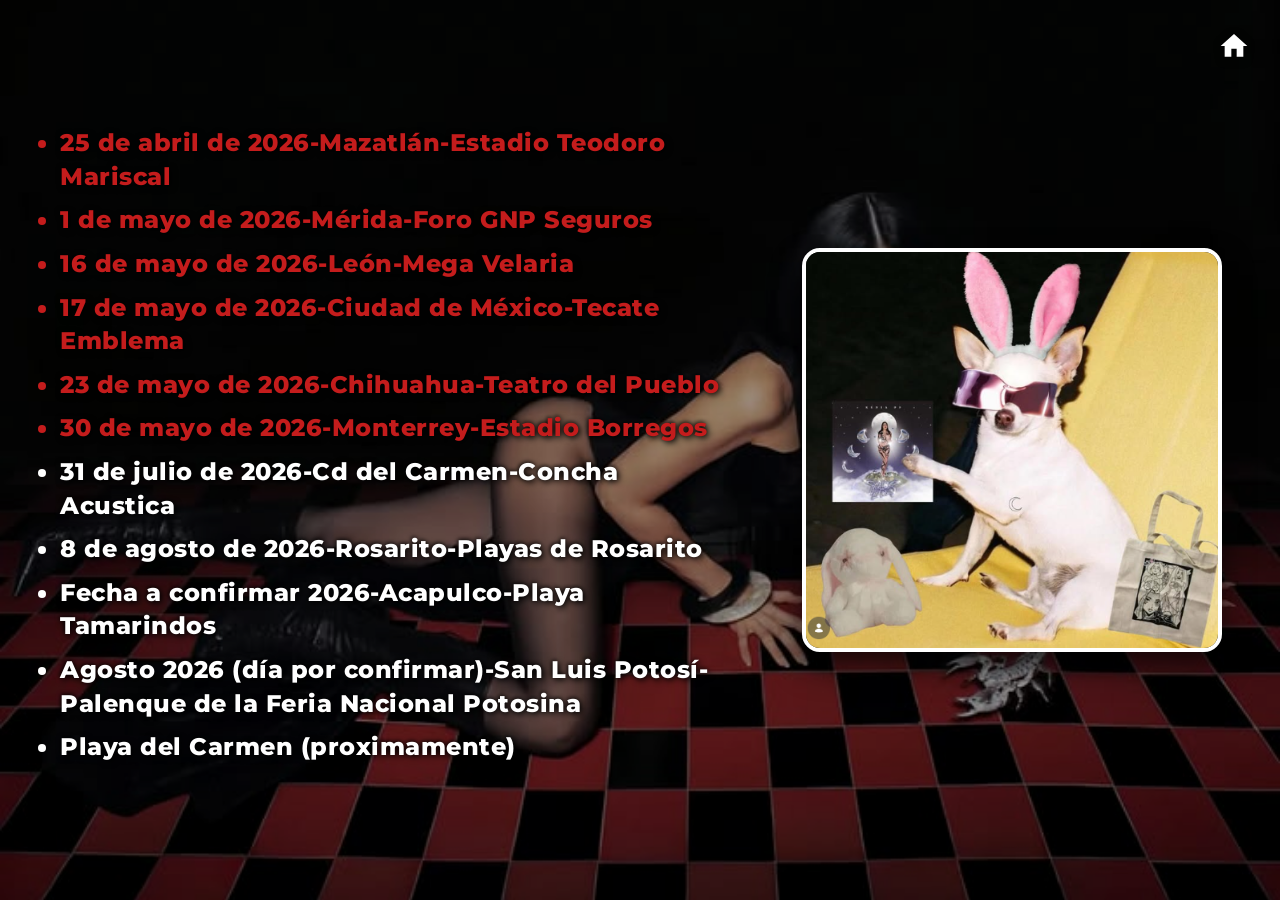
<file: conciertos.html>
<!DOCTYPE html>
<html lang="es-MX">
<head>
    <meta charset="UTF-8">
    <meta name="viewport" content="width=device-width, initial-scale=1.0">
    <title>Conciertos - K OS GLOW</title>
    
    <link rel="stylesheet" href="styles.css">
    
    <!-- FUENTES DE GOOGLE FONTS -->
    <link rel="preconnect" href="https://fonts.googleapis.com">
    <link rel="preconnect" href="https://fonts.gstatic.com" crossorigin>
    <link href="https://fonts.googleapis.com/css2?family=Montserrat:wght@500;700;800&display=swap" rel="stylesheet">
</head>
<body class="conciertos-page">

    <!-- IMAGEN DE FONDO (Kenia en el piso de cuadros) -->
    <img class="conciertos-bg" src="images/conciertos.jpeg" alt="Fondo Conciertos Kenia Os" aria-hidden="true">

    <!-- BOTÓN DE INICIO (Esquina superior derecha) -->
    <a href="index.html" class="home-button-corner" aria-label="Volver al inicio">
        <svg xmlns="http://www.w3.org/2000/svg" width="32" height="32" fill="#ffffff" viewBox="0 0 24 24" style="filter: drop-shadow(0px 2px 4px rgba(0,0,0,0.8));">
            <path d="M10 20v-6h4v6h5v-8h3L12 3 2 12h3v8z"/>
        </svg>
    </a>

    <!-- CONTENEDOR PRINCIPAL -->
    <main class="conciertos-container">
        
        <!-- COLUMNA IZQUIERDA: LISTA DE FECHAS -->
        <div class="fechas-list">
            <ul>
                <li class="past-date">25 de abril de 2026-Mazatlán-Estadio Teodoro Mariscal</li>
                <li class="past-date">1 de mayo de 2026-Mérida-Foro GNP Seguros</li>
                <li class="past-date">16 de mayo de 2026-León-Mega Velaria</li>
                <li class="past-date">17 de mayo de 2026-Ciudad de México-Tecate Emblema</li>
                <li class="past-date">23 de mayo de 2026-Chihuahua-Teatro del Pueblo</li>
                <li class="past-date">30 de mayo de 2026-Monterrey-Estadio Borregos</li>
                
                <li class="upcoming-date">31 de julio de 2026-Cd del Carmen-Concha Acustica</li>
                <li class="upcoming-date">8 de agosto de 2026-Rosarito-Playas de Rosarito</li>
                <li class="upcoming-date">Fecha a confirmar 2026-Acapulco-Playa Tamarindos</li>
                <li class="upcoming-date">Agosto 2026 (día por confirmar)-San Luis Potosí-Palenque de la Feria Nacional Potosina</li>
                <li class="upcoming-date">Playa del Carmen (proximamente)</li>
            </ul>
        </div>

        <!-- COLUMNA DERECHA: IMAGEN DEL PERRITO -->
        <div class="conciertos-image">
            <img src="images/perrito_os.png" alt="Perrito Kenini de Gira">
        </div>

    </main>

</body>
</html>
</file>
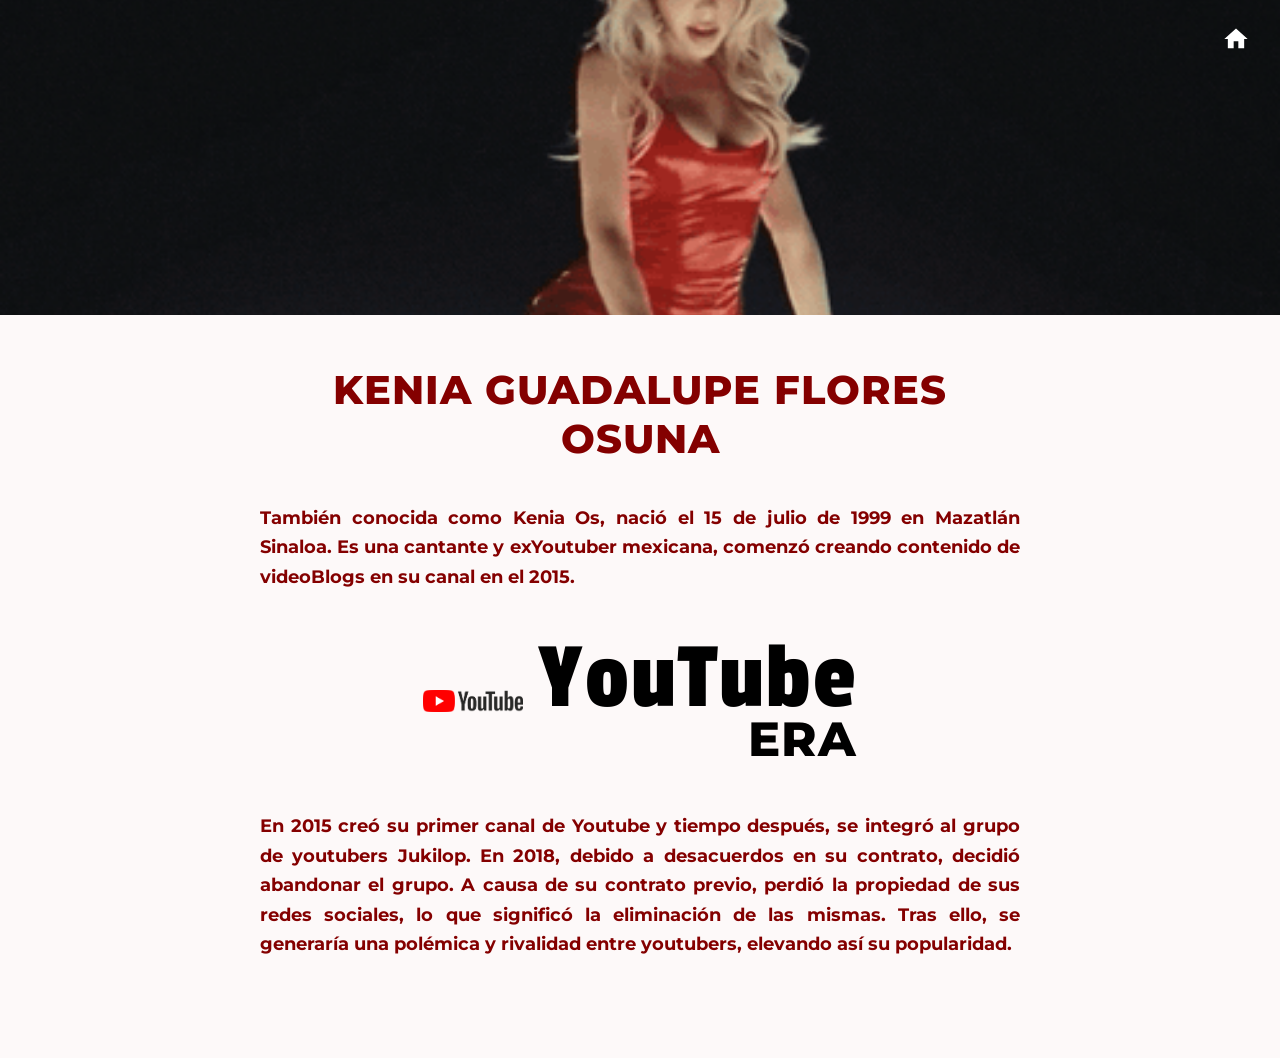
<file: historia.html>
<!DOCTYPE html>
<html lang="es-MX">
<head>
    <meta charset="UTF-8">
    <meta name="viewport" content="width=device-width, initial-scale=1.0">
    <title>Historia - K OS GLOW</title>
    
    <link rel="stylesheet" href="styles.css">

    <link rel="preconnect" href="https://fonts.googleapis.com">
    <link rel="preconnect" href="https://fonts.gstatic.com" crossorigin>
    <link href="https://fonts.googleapis.com/css2?family=Montserrat:wght@600;700;800&family=Passion+One:wght@400;700&display=swap" rel="stylesheet">
</head>
<body class="history-page">

    <a href="index.html" class="home-button" aria-label="Volver al inicio">
        <svg xmlns="http://www.w3.org/2000/svg" width="28" height="28" fill="#ffffff" viewBox="0 0 24 24">
            <path d="M10 20v-6h4v6h5v-8h3L12 3 2 12h3v8z"/>
        </svg>
    </a>

    <main>
        <section class="history-hero">
            <img src="images/kenia-os-kenia-pamela (1).gif" alt="Kenia Os">
        </section>

        <section class="history-content">
            
            <h1 class="history-title">KENIA GUADALUPE FLORES OSUNA</h1>
            
            <p class="history-text">
                También conocida como Kenia Os, nació el 15 de julio de 1999 en Mazatlán Sinaloa. Es una cantante y exYoutuber mexicana, comenzó creando contenido de videoBlogs en su canal en el 2015.
            </p>

            <div class="youtube-era-box">
                <img src="images/youtube.webp" alt="Botón de YouTube" class="yt-icon">
                <div class="yt-text-group">
                    <span class="yt-word">YouTube</span>
                    <span class="era-word">ERA</span>
                </div>
            </div>

            <p class="history-text">
                En 2015 creó su primer canal de Youtube y tiempo después, se integró al grupo de youtubers Jukilop. En 2018, debido a desacuerdos en su contrato, decidió abandonar el grupo. A causa de su contrato previo, perdió la propiedad de sus redes sociales, lo que significó la eliminación de las mismas. Tras ello, se generaría una polémica y rivalidad entre youtubers, elevando así su popularidad.
            </p>

        </section>
    </main>

</body>
</html>
</file>
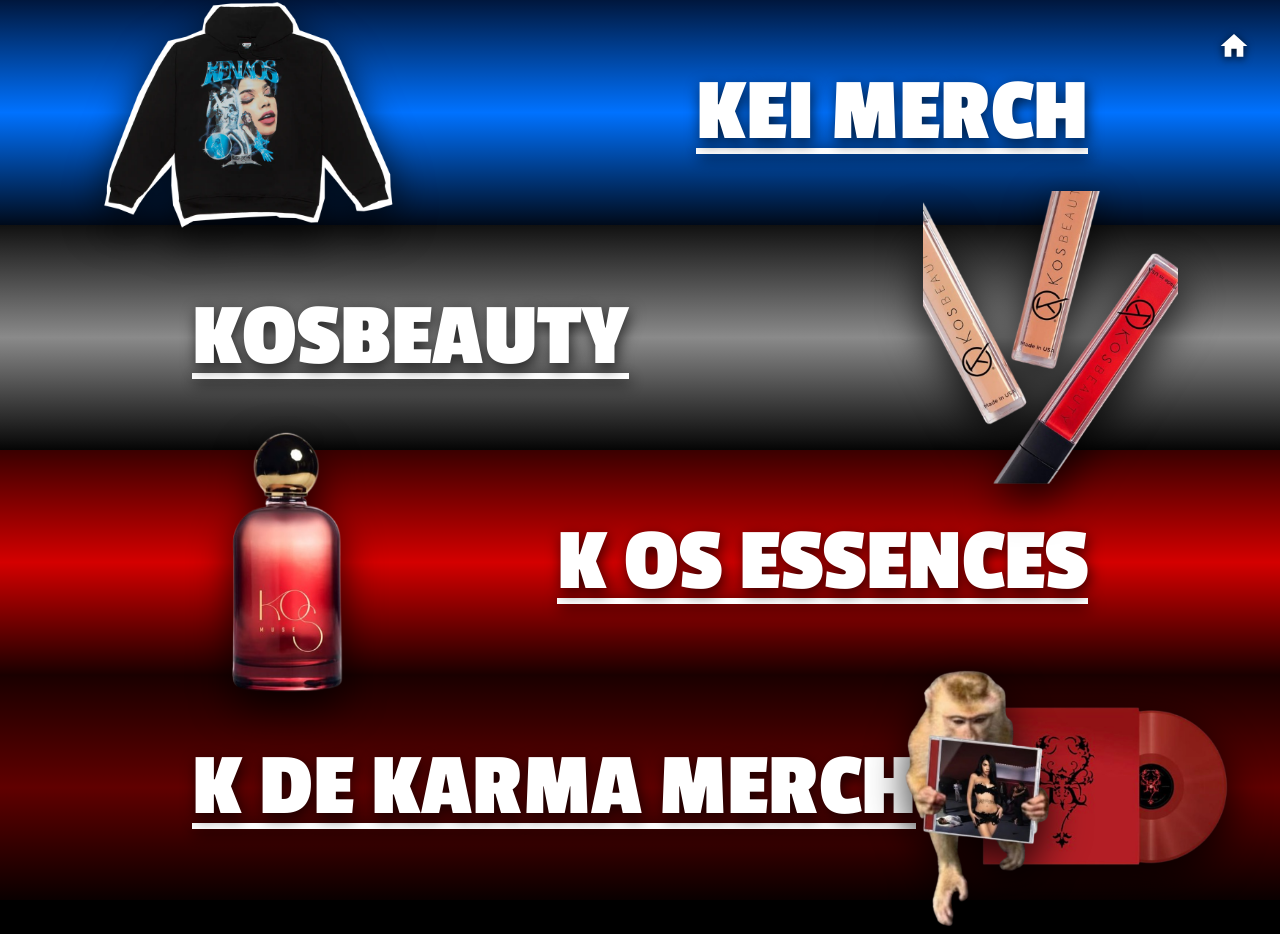
<file: productos.html>
<!DOCTYPE html>
<html lang="es-MX">
<head>
    <meta charset="UTF-8">
    <meta name="viewport" content="width=device-width, initial-scale=1.0">
    <title>Productos - K OS GLOW</title>
    
    <link rel="stylesheet" href="styles.css">
    
    <link rel="preconnect" href="https://fonts.googleapis.com">
    <link rel="preconnect" href="https://fonts.gstatic.com" crossorigin>
    <link href="https://fonts.googleapis.com/css2?family=Passion+One:wght@400;700&display=swap" rel="stylesheet">
</head>
<body class="products-page">

    <a href="index.html" class="home-button-corner" aria-label="Volver al inicio">
        <svg xmlns="http://www.w3.org/2000/svg" width="32" height="32" fill="#ffffff" viewBox="0 0 24 24" style="filter: drop-shadow(0px 2px 4px rgba(0,0,0,0.8));">
            <path d="M10 20v-6h4v6h5v-8h3L12 3 2 12h3v8z"/>
        </svg>
    </a>

    <main class="products-container">
        
        <a href="https://keistore.mx" target="_blank" class="product-banner bg-blue">
            <img class="product-img img-left" src="images/kei_merch.webp" alt="Sudadera Kei Merch">
            <h2 class="product-title title-right">KEI MERCH</h2>
        </a>

        <a href="https://kosbeauty.mx" target="_blank" class="product-banner bg-grey">
            <h2 class="product-title title-left">KOSBEAUTY</h2>
            <img class="product-img img-right" src="images/labiales.png" alt="Labiales KOSBEAUTY">
        </a>

        <a href="https://kosessence.com" target="_blank" class="product-banner bg-red">
            <img class="product-img img-left" src="images/muse.png" alt="Perfume K OS Essences">
            <h2 class="product-title title-right">K OS ESSENCES</h2>
        </a>

        <!-- FRANJA 4: K DE KARMA MERCH -->
        <a href="https://keniaos.com/" target="_blank" class="product-banner bg-darkred">
            <h2 class="product-title title-left">K DE KARMA MERCH</h2>
            
            <!-- Imagen 1: Vinilo rojo (Fondo) -->
            <img class="product-img img-kkarma-back" src="images/disco.png" alt="Vinilo K de Karma">
            
            <!-- Imagen 2: Monito con el CD (Frente) -->
            <img class="product-img img-kkarma-front" src="images/mono_karma.png" alt="Mono con CD K de Karma">
        </a>

    </main>

</body>
</html>
</file>
<file: styles.css>
/* =========================================
   1. VARIABLES Y RESET
   ========================================= */
:root {
    /* El color vino oscuro de tu diseño */
    --kos-red: #840000; 
    --kos-dark-red: #5a0000;
    --kos-font: 'Passion One', impact, sans-serif;
}

* {
    margin: 0;
    padding: 0;
    box-sizing: border-box;
}

body {
    background-color: #000000;
    font-family: var(--kos-font);
    overflow-x: hidden;
}

/* =========================================
   2. SECCIÓN PORTADA (HERO)
   ========================================= */
.kos-hero {
    position: relative;
    width: 100%;
    height: 60vh; /* Ocupa un 60% del alto de la pantalla */
    min-height: 400px;
    display: flex;
    align-items: center;
    overflow: hidden;
}

.kos-hero-bg {
    position: absolute;
    top: 0;
    left: 0;
    width: 100%;
    height: 100%;
    object-fit: cover;
    object-position: center top;
    z-index: 1;
}

/* Letras alineadas verticalmente a la izquierda */
.kos-vertical-title {
    position: relative;
    z-index: 2;
    display: flex;
    flex-direction: column;
    margin-left: 8%;
    font-size: clamp(3rem, 6vw, 5rem);
    color: var(--kos-red);
    line-height: 0.8;
    text-shadow: 2px 2px 5px rgba(0, 0, 0, 0.8); /* Sombra oscura para destacar */
}

/* --- SECCIÓN 2: CINTILLO (BANNER) --- */
.kos-banner {
    background-color: var(--kos-red);
    padding: 15px 20px;
    text-align: center;
}

.kos-banner h2 {
    font-size: clamp(2rem, 4vw, 3.5rem);
    color: var(--kos-red); /* Ahora el texto es rojo */
    -webkit-text-stroke: 2.5px #ffffff; /* Ahora el contorno es blanco */
    letter-spacing: 2px;
    margin: 0;
    /* Agregamos una pequeña sombra oscura para darle la misma profundidad que en tu imagen */
    text-shadow: 3px 3px 5px rgba(0, 0, 0, 0.4);
}

/* =========================================
   4. SECCIÓN TARJETAS (GRID)
   ========================================= */
.kos-menu-section {
    position: relative;
    padding: 60px 20px 100px;
    min-height: 60vh;
    display: flex;
    justify-content: center;
    overflow: hidden;
}

/* El fondo desenfocado */
.kos-blur-bg {
    position: absolute;
    top: 0;
    left: 0;
    width: 100%;
    height: 100%;
    object-fit: cover;
    filter: blur(20px); /* Efecto borroso idéntico al de Canva */
    opacity: 0.7;
    z-index: 1;
}

.kos-grid {
    position: relative;
    z-index: 10;
    display: grid;
    grid-template-columns: repeat(4, 1fr);
    gap: 20px;
    align-items: start; /* Alinea los elementos desde arriba para permitir el salto */
    max-width: 1100px;
    width: 100%;
}

/* Efecto escalonado para las tarjetas pares */
.kos-card.card-down {
    margin-top: 40px; 
}

.kos-card {
    display: flex;
    flex-direction: column;
    align-items: center;
    text-decoration: none;
    transition: transform 0.3s ease;
}

.kos-card:hover {
    transform: translateY(-8px);
}

.kos-card-img {
    width: 100%;
    aspect-ratio: 2 / 3;
    border: 3px solid #ffffff;
    border-radius: 10px;
    overflow: hidden;
    margin: 10px 0; /* Margen simétrico para separar del texto arriba o abajo */
    box-shadow: 0px 10px 20px rgba(0, 0, 0, 0.5);
}

.kos-card-img img {
    width: 100%;
    height: 100%;
    object-fit: cover;
    transition: transform 0.4s ease;
}

.kos-card:hover .kos-card-img img {
    transform: scale(1.05);
}

.kos-card h3 {
    font-size: clamp(1.5rem, 2vw, 2rem);
    color: #ffffff;
    -webkit-text-stroke: 1.5px var(--kos-dark-red); /* Trazo rojo oscuro */
    letter-spacing: 1px;
    margin: 0;
    text-shadow: 2px 2px 4px rgba(0,0,0,0.5); /* Le da un poco más de relieve */
}

/* =========================================
   5. DISEÑO RESPONSIVO (Tablets y Celulares)
   ========================================= */

@media (max-width: 900px) {
    .kos-grid {
        grid-template-columns: repeat(2, 1fr); /* Pasa a 2 columnas */
        gap: 40px;
    }
}

@media (max-width: 500px) {
    .kos-hero {
        height: 45vh; /* Se hace más chica la foto principal */
    }
    .kos-grid {
        grid-template-columns: 1fr; /* Pasa a 1 sola columna */
        gap: 50px;
    }
    .kos-card-img {
        max-width: 320px; /* Limita el tamaño en celulares para que no se vea gigante */
    }
}

@media (max-width: 500px) {
    .kos-hero {
        height: 45vh; 
    }
    .kos-grid {
        grid-template-columns: 1fr; 
        gap: 50px;
    }
    .kos-card.card-down {
        margin-top: 0; /* Quitamos el salto escalonado en celulares */
    }
    .kos-card-img {
        max-width: 320px; 
    }
}

/* =========================================
   6. SECCIÓN: HISTORIA (K-OS GLOW)
   ========================================= */

/* Fondo específico para esta página */
body.history-page {
    background-color: #fdf9f9; /* Color rosado/crema muy pálido */
    position: relative;
}

/* Botón flotante de "Home" */
.home-button {
    position: absolute;
    top: 25px;
    right: 30px;
    z-index: 100;
    transition: transform 0.3s ease;
}

.home-button:hover {
    transform: scale(1.1);
}

/* Imagen superior (recorte) */
.history-hero {
    width: 100%;
    height: 35vh; /* Ocupa el 35% superior de la pantalla */
    min-height: 250px;
    overflow: hidden;
    background-color: #000;
}

.history-hero img {
    width: 100%;
    height: 100%;
    object-fit: cover; /* Asegura que el GIF llene todo el ancho sin deformarse */
    object-position: center center; /* ¡Esta es la clave! Centra el GIF exactamente a la mitad */
}

/* Contenedor central del texto */
.history-content {
    max-width: 800px; /* Evita que el texto se haga muy largo en monitores */
    margin: 0 auto;
    padding: 50px 20px 80px;
    text-align: center;
    position: relative;
    z-index: 10;
}

.history-title {
    font-family: 'Montserrat', sans-serif;
    font-weight: 800;
    font-size: clamp(1.8rem, 4vw, 2.5rem);
    color: var(--kos-red);
    margin-bottom: 40px;
    letter-spacing: 1px;
}

.history-text {
    font-family: 'Montserrat', sans-serif;
    font-weight: 700;
    font-size: 1.15rem;
    line-height: 1.6;
    color: var(--kos-red);
    text-align: justify; /* Justificado como en tu diseño */
    margin-bottom: 20px;
}

/* --- BLOQUE: YOUTUBE ERA --- */
.youtube-era-box {
    display: flex;
    justify-content: center;
    align-items: center;
    gap: 15px;
    margin: 50px 0;
}

.yt-icon {
    width: clamp(70px, 10vw, 100px);
    height: auto;
    object-fit: contain;
}

.yt-text-group {
    display: flex;
    flex-direction: column;
    align-items: flex-end; /* Alinea la palabra ERA a la derecha de YouTube */
}

.yt-word {
    font-family: 'Passion One', impact, sans-serif;
    font-size: clamp(4rem, 8vw, 6rem);
    color: #000000;
    line-height: 0.8;
    letter-spacing: 2px;
}

.era-word {
    font-family: 'Montserrat', sans-serif;
    font-weight: 800;
    font-size: clamp(2rem, 4vw, 3rem);
    color: #000000;
    line-height: 0.9;
    letter-spacing: 1px;
}

/* --- DECORACIÓN INFERIOR --- */
.history-decoration {
    position: absolute;
    bottom: 0;
    right: 0;
    width: 100%;
    height: 150px;
    pointer-events: none;
    z-index: 1;
}

.history-decoration img {
    width: 100%;
    height: 100%;
    object-fit: cover;
    opacity: 0.8; /* Si pones un png de estrellitas y un corazón, esto lo hace sutil */
}

/* Adaptación para celulares */
@media (max-width: 600px) {
    .history-text {
        text-align: center; /* En celulares se lee mejor centrado que justificado */
    }
    .youtube-era-box {
        flex-direction: column; /* Apila el botón y el texto */
        gap: 10px;
    }
    .yt-text-group {
        align-items: center; /* Centra el texto */
    }
}

/* =========================================
   7. SECCIÓN: DISCOGRAFÍA (PRE-MENÚ)
   ========================================= */

body.discography-page {
    margin: 0;
    padding: 0;
    height: 100vh; /* Ocupa exactamente el 100% del alto de la pantalla */
    width: 100vw;
    background-color: #0a0a0a;
    display: flex;
    justify-content: center;
    align-items: center;
    overflow: hidden; /* Elimina cualquier barra de scroll */
    position: relative;
}

/* La imagen de Kenia de fondo */
.disco-bg {
    position: absolute;
    top: 0;
    left: 0;
    width: 100%;
    height: 100%;
    object-fit: cover;
    /* 50% centra la imagen a lo ancho. 
       Cambia el 15% para moverla hacia arriba o hacia abajo a tu gusto */
    object-position: 50% 15%; 
    opacity: 0.55; 
    z-index: 1;
}

/* Garabatos decorativos */
.deco-squizzle {
    position: absolute;
    z-index: 5;
    pointer-events: none; /* Permite hacer clic "a través" de ellos sin que estorben */
    width: clamp(100px, 20vw, 250px);
}

.deco-top-left {
    top: 30px;
    left: 30px;
}

.deco-bottom-right {
    bottom: 30px;
    right: 30px;
}

/* Botón flotante de Home específico para esta pantalla */
.discography-page .home-button {
    position: absolute;
    top: 30px;
    right: 30px;
    z-index: 20;
}

/* Contenedor apilado de los álbumes */
/* Contenedor apilado de los álbumes */
.album-menu {
    position: relative;
    z-index: 10;
    display: flex;
    flex-direction: column;
    /* Reducimos el espacio entre los logos para que queden más juntos */
    gap: clamp(10px, 2.5vh, 25px); 
    align-items: center;
    justify-content: center;
    height: 100%;
    width: 100%;
    padding: 20px;
}

.album-link {
    display: block;
    transition: transform 0.3s ease, filter 0.3s ease;
}

.album-link img {
    /* Aumentamos significativamente el tamaño base y máximo de los logos */
    width: clamp(250px, 45vw, 480px); 
    height: auto;
    /* Límite de altura para asegurar que los 4 logos quepan sin hacer scroll vertical */
    max-height: 18vh; 
    object-fit: contain;
    /* Sombra oscura para separar el logo 3D del fondo */
    filter: drop-shadow(0px 10px 15px rgba(0, 0, 0, 0.8)); 
}

/* Efecto de iluminación y zoom al pasar el ratón */
.album-link:hover {
    transform: scale(1.1);
    /* Cambia la sombra oscura por un resplandor blanco suave */
    filter: drop-shadow(0px 0px 15px rgba(255, 255, 255, 0.4)); 
}

/* =========================================
   8. PLANTILLA MAESTRA DE ÁLBUMES
   ========================================= */


/* =========================================
   8. PLANTILLA MAESTRA DE ÁLBUMES
   ========================================= */

body.album-master-page {
    background-color: #050505; /* Fondo negro por defecto */
    color: #ffffff;
    font-family: 'Montserrat', sans-serif;
    margin: 0;
    padding: 0;
    min-height: 100vh;
    position: relative;
}

/* --- LA IMAGEN DE FONDO ESTRELLADO --- */
.album-bg {
    position: fixed; /* Hace que el fondo se quede quieto al hacer scroll */
    top: 0;
    left: 0;
    width: 100vw;
    height: 100vh;
    object-fit: cover;
    object-position: 50% 15%;
    z-index: 0; /* Lo manda hasta el fondo */
    opacity: 0.6; /* Oscurece un poco las estrellas para que el texto se lea perfecto */
    pointer-events: none; /* Evita que la imagen estorbe al hacer clic */
}

/* IMPORTANTE: Ajustamos el contenedor para que pase por encima del fondo */
.album-detail-container {
    position: relative;
    z-index: 10; /* Asegura que el contenido pase por encima de las estrellas */
    max-width: 900px;
    margin: 0 auto;
    padding: 60px 20px 80px;
    display: flex;
    flex-direction: column;
    align-items: center;
}

body.album-master-page {
    background-color: #050505;
    /* Si tienes una foto del espacio/estrellas, pon la ruta aquí: */
    background-image: url('images/fondo_estrellas.jpg'); 
    background-size: cover;
    background-position: center;
    background-attachment: fixed; /* El fondo se queda quieto al hacer scroll */
    color: #ffffff;
    font-family: 'Montserrat', sans-serif;
    margin: 0;
    padding: 0;
    min-height: 100vh;
    position: relative;
}

/* Botón flotante de la casita */
.home-button-corner {
    position: absolute;
    top: 30px;
    right: 30px;
    z-index: 100;
    transition: transform 0.3s ease;
}

.home-button-corner:hover {
    transform: scale(1.1);
}

/* Contenedor central */
.album-detail-container {
    max-width: 900px;
    margin: 0 auto;
    padding: 60px 20px 80px;
    display: flex;
    flex-direction: column;
    align-items: center;
}

/* Logo superior */
.album-logo-wrapper {
    margin-bottom: 25px;
}

.album-logo-wrapper img {
    width: clamp(200px, 30vw, 350px);
    height: auto;
    filter: drop-shadow(0px 5px 15px rgba(255, 255, 255, 0.2)); /* Ligero resplandor */
}

/* Párrafo introductorio centrado y en negrita */
.album-lead-text {
    font-size: clamp(1.1rem, 2.5vw, 1.4rem);
    font-weight: 800;
    text-align: center;
    max-width: 750px;
    margin-bottom: 60px;
    line-height: 1.5;
    text-shadow: 2px 2px 4px rgba(0, 0, 0, 0.8);
}

/* Cuadrícula para el zig-zag */
.album-info-grid {
    display: grid;
    grid-template-columns: 1fr 1fr; /* Divide en dos columnas exactas */
    gap: 50px 60px; /* Separación vertical y horizontal */
    align-items: center;
    width: 100%;
}

.info-text p {
    font-size: 1.05rem;
    line-height: 1.7;
    text-align: justify;
    font-weight: 500;
    margin: 0;
}

.info-image {
    display: flex;
    justify-content: center;
}

/* Estilo para las fotos normales (borde blanco y esquinas redondas) */
.info-image.bordered img {
    width: 100%;
    max-width: 380px;
    border-radius: 15px;
    border: 3px solid #ffffff;
    box-shadow: 0 10px 20px rgba(0, 0, 0, 0.5);
}

/* Estilo para imágenes PNG sin fondo (como el gatito) */
.info-image.transparent img {
    width: 100%;
    max-width: 250px; /* Lo limitamos para que no se vea gigante */
    filter: drop-shadow(0 10px 15px rgba(0, 0, 0, 0.5));
}



/* Adaptación para celulares */
@media (max-width: 600px) {
    .album-top-tracks {
        padding: 30px 15px;
    }
    .track-item {
        padding: 12px 10px;
    }
    .track-name {
        font-size: 0.95rem;
    }
    .track-views {
        font-size: 0.85rem;
    }
}

/* =========================================
   9. SECCIÓN TOP CANCIONES
   ========================================= */

.album-top-tracks {
    width: 100%;
    max-width: 800px;
    margin-top: 80px; /* Separación de la cuadrícula de arriba */
    background-color: rgba(0, 0, 0, 0.4); /* Fondo negro semitransparente */
    border-radius: 15px;
    padding: 40px;
    border: 1px solid rgba(255, 255, 255, 0.1);
    /* Efecto de cristal esmerilado con el fondo de estrellas */
    backdrop-filter: blur(10px); 
    -webkit-backdrop-filter: blur(10px);
}

/* Título de la sección en azul */
.tracks-heading {
    font-family: var(--kos-font);
    font-size: clamp(2rem, 4vw, 3rem);
    color: #00d2ff; /* Color azul cian */
    margin-bottom: 5px;
    letter-spacing: 1px;
    text-align: center;
}

.tracks-subtitle {
    font-size: 0.9rem;
    color: #aaaaaa;
    text-align: center;
    margin-bottom: 30px;
    font-style: italic;
}

/* El contenedor de la lista */
.track-list {
    display: flex;
    flex-direction: column;
    gap: 10px; /* Espacio entre canciones */
}

/* Fila de canción convertida en enlace */
.track-item {
    display: flex;
    justify-content: space-between; /* Manda el lado izquierdo a un lado y las vistas al otro */
    align-items: center;
    padding: 15px 20px;
    border-radius: 8px;
    text-decoration: none; /* Evita que el texto del enlace salga subrayado */
    transition: background-color 0.3s ease, transform 0.2s ease;
}

.track-item:hover {
    background-color: rgba(255, 255, 255, 0.08); /* Brilla un poco al pasar el mouse */
    transform: scale(1.02); /* Efecto de botón al pasar el mouse */
}

.track-left {
    display: flex;
    align-items: center;
    gap: 20px;
}

/* Números en azul */
.track-number {
    font-family: var(--kos-font);
    font-size: 1.5rem;
    color: #00d2ff; /* Color azul cian */
    width: 25px; /* Fija un ancho para que todos los números queden alineados */
    text-align: right;
}

.track-name {
    font-weight: 700;
    font-size: 1.1rem;
    color: #ffffff;
}

.track-right {
    font-weight: 600;
    font-size: 1rem;
    color: #cccccc;
}

.track-views {
    letter-spacing: 0.5px;
}

/* Adaptación para celulares */
@media (max-width: 600px) {
    .album-top-tracks {
        padding: 30px 15px;
    }
    .track-item {
        padding: 12px 10px;
    }
    .track-name {
        font-size: 0.95rem;
    }
    .track-views {
        font-size: 0.85rem;
    }
}

/* =========================================
   10. SECCIÓN: PRODUCTOS
   ========================================= */

body.products-page {
    margin: 0;
    padding: 0;
    background-color: #000000;
    min-height: 100vh;
    overflow-x: hidden; /* Evita scroll horizontal si las fotos son muy grandes */
}

/* El contenedor divide la pantalla en 4 partes iguales */
.products-container {
    display: flex;
    flex-direction: column;
    width: 100%;
    height: 100vh; /* Ocupa siempre el 100% de la pantalla */
    min-height: 800px; /* Tamaño mínimo para que no colapse en pantallas chiquitas */
}

.product-banner {
    position: relative;
    flex: 1; /* Reparte el espacio vertical por igual */
    display: flex;
    align-items: center;
    text-decoration: none;
    transition: filter 0.3s ease;
}

.product-banner:hover {
    filter: brightness(1.15); /* Ilumina la franja al pasar el mouse */
}

/* DEGRADADOS (Efecto Tubo de Luz) */
.bg-blue {
    background: linear-gradient(to bottom, #00173d 0%, #0072ff 50%, #000a1a 100%);
}
.bg-grey {
    background: linear-gradient(to bottom, #111111 0%, #8a8a8a 50%, #050505 100%);
}
.bg-red {
    background: linear-gradient(to bottom, #3a0000 0%, #d40000 50%, #1a0000 100%);
}
.bg-darkred {
    background: linear-gradient(to bottom, #1a0000 0%, #600000 50%, #0a0000 100%);
}

/* TÍTULOS DE LOS PRODUCTOS */
.product-title {
    font-family: var(--kos-font);
    font-size: clamp(3rem, 7vw, 6.5rem);
    color: #ffffff;
    /* Efecto de subrayado grueso */
    text-decoration: underline;
    text-underline-offset: 10px;
    text-decoration-thickness: 6px;
    z-index: 2;
    margin: 0;
    text-shadow: 2px 5px 15px rgba(0, 0, 0, 0.7); /* Sombra para que se lea perfecto */
}

/* Alineaciones alternadas */
.title-left { margin-left: 15%; margin-right: auto; }
.title-right { margin-right: 15%; margin-left: auto; }

/* IMÁGENES QUE SOBRESALEN */
.product-img {
    position: absolute;
    height: 130%; /* Supera el 100% para salirse de su propia franja */
    z-index: 10; /* Las pone por encima de todos los fondos */
    object-fit: contain;
    transition: transform 0.4s ease;
    filter: drop-shadow(0px 15px 20px rgba(0, 0, 0, 0.8)); /* Sombra a la imagen */
    pointer-events: none; /* ¡MAGIA! El clic atraviesa la foto y activa la franja */
}

.product-banner:hover .product-img {
    transform: scale(1.08) rotate(2deg); /* Pequeño salto juguetón al hacer hover */
}

/* Posiciones de las imágenes */
.img-left { left: 8%; top: -15%; }
.img-right { right: 8%; top: -15%; }

/* POSICIONES DOBLES PARA K DE KARMA MERCH */
.img-kkarma-back {
    right: 2%; /* Pegado a la derecha */
    top: -15%;
    z-index: 10; /* Nivel base */
}

.img-kkarma-front {
    right: 18%; /* Más a la izquierda para no tapar todo el vinilo */
    top: -5%; /* Un poco más abajo */
    z-index: 11; /* Por encima del vinilo */
    height: 120%; /* Ajuste de tamaño para el monito */
}

/* ADAPTACIÓN PARA CELULARES - K DE KARMA DOBLE */
@media (max-width: 768px) {
    .img-kkarma-back { 
        right: -5%; 
        height: 100%; 
    }
    .img-kkarma-front { 
        right: 12%; 
        height: 100%; 
    }
}

/* ADAPTACIÓN PARA CELULARES */
@media (max-width: 768px) {
    .products-container {
        height: auto; /* Permite que fluya normal en celular */
        min-height: 100vh;
    }
    .product-banner {
        height: 25vh; /* Cada franja ocupa 1/4 de la pantalla */
        min-height: 200px;
    }
    .title-left { margin-left: 5%; }
    .title-right { margin-right: 5%; }
    .product-title {
        text-underline-offset: 4px;
        text-decoration-thickness: 3px;
    }
    .product-img {
        height: 110%; /* Se encogen un poco en móvil para no tapar los textos */
    }
    .img-left { left: 2%; }
    .img-right { right: 2%; }
}

/* Adaptación para celulares */
@media (max-width: 768px) {
    .album-info-grid {
        grid-template-columns: 1fr; /* Pasa a una sola columna */
        gap: 40px;
    }
    
    .info-text p {
        text-align: center; /* En móvil se lee mejor centrado */
    }
}

/* =========================================
   11. SECCIÓN: CONCIERTOS
   ========================================= */

body.conciertos-page {
    margin: 0;
    padding: 0;
    background-color: #000000;
    min-height: 100vh;
    display: flex;
    align-items: center;
    justify-content: center;
    overflow-x: hidden;
}

/* Imagen de fondo fija */
.conciertos-bg {
    position: fixed;
    top: 0;
    left: 0;
    width: 100vw;
    height: 100vh;
    object-fit: cover;
    object-position: center; /* Ajusta a "top center" si quieres que priorice la parte de arriba */
    z-index: 0;
    opacity: 0.65; /* Oscurece la foto para resaltar las letras */
    pointer-events: none;
}

/* Contenedor Flexbox a dos columnas */
.conciertos-container {
    position: relative;
    z-index: 10;
    display: flex;
    flex-wrap: wrap;
    width: 100%;
    max-width: 1300px;
    padding: 60px 40px;
    align-items: center;
    justify-content: space-between;
    gap: 60px;
}

/* COLUMNA IZQUIERDA (Lista) */
.fechas-list {
    flex: 1.5; /* Ocupa un poco más de espacio que la imagen */
    min-width: 320px;
}

.fechas-list ul {
    list-style-type: disc;
    padding-left: 20px;
    margin: 0;
}

.fechas-list li {
    font-family: 'Montserrat', sans-serif;
    font-weight: 800; /* Letra extra gruesa */
    font-size: clamp(1.1rem, 2vw, 1.5rem); /* Se adapta al tamaño del monitor */
    line-height: 1.4;
    margin-bottom: 10px;
    letter-spacing: 0.5px;
    /* Sombra paralela pesada: clave para que se lea sobre la foto */
    text-shadow: 2px 2px 6px rgba(0, 0, 0, 1), -1px -1px 4px rgba(0, 0, 0, 0.8);
}

/* Fechas que ya pasaron */
.fechas-list li.past-date {
    color: #c41c1c; /* Un tono rojo sangre similar a tu diseño */
}

/* Fechas por venir */
.fechas-list li.upcoming-date {
    color: #ffffff;
}

/* COLUMNA DERECHA (Perrito) */
.conciertos-image {
    flex: 1;
    min-width: 300px;
    display: flex;
    justify-content: center;
}

.conciertos-image img {
    width: 100%;
    max-width: 420px;
    border-radius: 18px; /* Esquinas redondeadas */
    border: 4px solid #ffffff; /* Borde blanco */
    box-shadow: 0px 15px 30px rgba(0, 0, 0, 0.7);
    transition: transform 0.4s ease;
}

.conciertos-image img:hover {
    transform: scale(1.05) rotate(-2deg); /* Efecto sutil al pasar el mouse */
}

/* ADAPTACIÓN PARA CELULARES */
@media (max-width: 900px) {
    .conciertos-container {
        flex-direction: column-reverse; /* Pone la imagen arriba y el texto abajo en celular */
        padding: 80px 20px 40px;
        gap: 40px;
    }
    
    .fechas-list li {
        font-size: 1.05rem; /* Achica un poco el texto para que no desborde */
    }
}

/* =========================================
   13. BOTÓN DE ACCESO AL QUIZ (MENÚ)
   ========================================= */

/* Contenedor para centrar el botón debajo del menú */
.quiz-section-wrapper {
    width: 100%;
    display: flex;
    justify-content: center;
    margin-top: 50px; /* Espacio de separación con las 4 opciones de arriba */
    margin-bottom: 50px;
}

/* Estilo del botón */
.quiz-link-button {
    display: inline-block;
    padding: 15px 40px;
    background: linear-gradient(90deg, #ff0055, #d40000); /* Degradado rosa a rojo */
    color: #ffffff;
    font-family: 'Passion One', sans-serif; /* Usa la misma fuente gruesa de tus títulos */
    font-size: 1.8rem;
    text-decoration: none;
    border-radius: 50px; /* Bordes totalmente redondeados */
    box-shadow: 0 5px 20px rgba(255, 0, 85, 0.4); /* Sombra base */
    transition: transform 0.3s ease, box-shadow 0.3s ease, filter 0.3s ease;
    text-align: center;
    letter-spacing: 1px;
}

/* Animación al pasar el mouse */
.quiz-link-button:hover {
    transform: scale(1.05) translateY(-3px); /* Crece y flota un poco hacia arriba */
    box-shadow: 0 10px 30px rgba(255, 0, 85, 0.8); /* El resplandor se hace más intenso */
    filter: brightness(1.1); /* Se ilumina */
}

/* Adaptación para celulares */
@media (max-width: 600px) {
    .quiz-link-button {
        font-size: 1.4rem;
        padding: 15px 25px;
        width: 90%; /* Evita que choque con los bordes de la pantalla */
    }
}

/* =========================================
   12. SECCIÓN: QUIZ KENINI (ESTILO K DE KARMA)
   ========================================= */

body.quiz-page {
    margin: 0;
    padding: 0;
    background-color: #000000;
    color: #ffffff;
    font-family: 'Montserrat', sans-serif;
    min-height: 100vh;
    display: flex;
    justify-content: center;
    align-items: center;
    overflow-x: hidden;
}

/* Fondo GIF en Blanco y Negro (estilo foto central K de Karma) */
.quiz-bg {
    position: fixed;
    top: 0;
    left: 0;
    width: 100vw;
    height: 100vh;
    object-fit: cover;
    z-index: 0;
    opacity: 0.4; /* Oscurecido para que el quiz se lea bien */
    filter: grayscale(100%) contrast(120%); /* Lo vuelve blanco y negro contrastado */
    pointer-events: none;
}

/* Contenedor Principal del Quiz */
.quiz-container {
    position: relative;
    z-index: 10;
    background-color: #0a0a0a; /* Fondo casi negro sólido */
    border-radius: 15px;
    padding: 40px;
    margin: 40px 20px;
    max-width: 800px;
    width: 100%;
    box-shadow: 0 15px 40px rgba(0, 0, 0, 0.9), 0 0 30px rgba(230, 0, 0, 0.2);
}

/* El truco del borde degradado con los colores de K de Karma */
.quiz-container::before {
    content: "";
    position: absolute;
    top: -4px; bottom: -4px; left: -4px; right: -4px;
    /* Rojo, Azul Rey y Amarillo Mostaza */
    background: linear-gradient(135deg, #e60000 0%, #1432b4 50%, #ffc800 100%);
    z-index: -1;
    border-radius: 19px; /* Un poco mayor al del contenedor para que envuelva bien */
}

/* Título estilo Grungy/Pop Art */
.quiz-main-title {
    font-family: 'Passion One', sans-serif;
    font-size: clamp(2.5rem, 5vw, 4rem);
    text-align: center;
    color: #ffffff;
    text-transform: uppercase;
    margin-bottom: 40px;
    letter-spacing: 2px;
    /* Sombra doble: Roja y Azul */
    text-shadow: 4px 4px 0px #e60000, -3px -3px 0px #1432b4;
}

/* Preguntas y Opciones */
.question-block {
    margin-bottom: 40px;
    padding-bottom: 20px;
    border-bottom: 2px dashed rgba(255, 255, 255, 0.2);
}

.question-text {
    font-size: 1.3rem;
    font-weight: 800;
    margin-bottom: 20px;
    color: #ffffff;
}

.options-grid {
    display: grid;
    grid-template-columns: 1fr 1fr;
    gap: 15px;
}

.option-label {
    background-color: #1a1a1a;
    padding: 15px;
    border-radius: 8px;
    cursor: pointer;
    transition: all 0.3s ease;
    border: 2px solid #333333;
    display: flex;
    align-items: center;
    font-size: 0.95rem;
    font-weight: 500;
}

/* Efecto hover con los colores de la paleta */
.option-label:hover {
    background-color: #2a2a2a;
    border-color: #ffc800; /* Borde amarillo al pasar el mouse */
}

.option-label input[type="radio"] {
    display: none;
}

/* Estilo cuando la opción está seleccionada */
.option-label.selected {
    background-color: #e60000; /* Fondo rojo fuerte */
    border-color: #e60000;
    color: #ffffff;
    font-weight: 700;
    box-shadow: 0 5px 15px rgba(230, 0, 0, 0.5);
    transform: scale(1.02);
}

/* Botones de acción */
.submit-btn {
    display: block;
    width: 100%;
    max-width: 300px;
    margin: 30px auto 0;
    padding: 15px;
    background-color: #1432b4; /* Azul Rey */
    color: white;
    font-family: 'Montserrat', sans-serif;
    font-weight: 800;
    font-size: 1.2rem;
    border: 2px solid #1432b4;
    border-radius: 50px;
    cursor: pointer;
    transition: all 0.3s ease;
    text-transform: uppercase;
    letter-spacing: 1px;
}

.submit-btn:hover { 
    background-color: transparent;
    color: #1432b4;
    box-shadow: 0 0 20px rgba(20, 50, 180, 0.6);
}

.reload-btn { 
    background-color: #ffc800; /* Amarillo */
    color: #000; 
    border-color: #ffc800;
}
.reload-btn:hover {
    background-color: transparent;
    color: #ffc800;
    box-shadow: 0 0 20px rgba(255, 200, 0, 0.6);
}

/* Resultados */
.results-box {
    text-align: center;
    padding: 40px 20px;
    background-color: rgba(20, 50, 180, 0.1);
    border-radius: 15px;
    border: 2px dashed #1432b4;
    animation: fadeIn 0.5s ease;
}

/* Estilo forzado para el GIF de resultados */
#result-gif {
    display: block !important;
    margin: 0 auto 20px auto !important; /* Lo centra y empuja el texto hacia abajo */
    width: 100% !important;
    max-width: 250px !important; /* Evita que se haga gigante */
    height: auto !important;
    border-radius: 10px !important;
    border: 3px solid #ffc800 !important; /* El borde amarillo */
    box-shadow: 0 5px 15px rgba(0, 0, 0, 0.6) !important;
    position: relative !important;
    z-index: 20 !important;
    opacity: 1 !important;
    filter: none !important;
}
.result-gif-style {
    width: 100%;
    max-width: 280px; 
    border-radius: 15px;
    margin-bottom: 20px;
    border: 3px solid #ffc800;
    box-shadow: 0 10px 20px rgba(0, 0, 0, 0.5);
    object-fit: cover;
}


#score-text { font-family: 'Passion One', sans-serif; font-size: 4.5rem; margin: 0 0 10px; color: #ffc800; }
#rank-text { font-size: 1.5rem; font-weight: 800; color: #ffffff; margin-bottom: 30px; }

@media (max-width: 600px) {
    .options-grid { grid-template-columns: 1fr; }
    .quiz-container { margin: 80px 15px 20px; padding: 30px 20px; }
}

@keyframes fadeIn { from { opacity: 0; transform: translateY(20px); } to { opacity: 1; transform: translateY(0); } }
</file>
